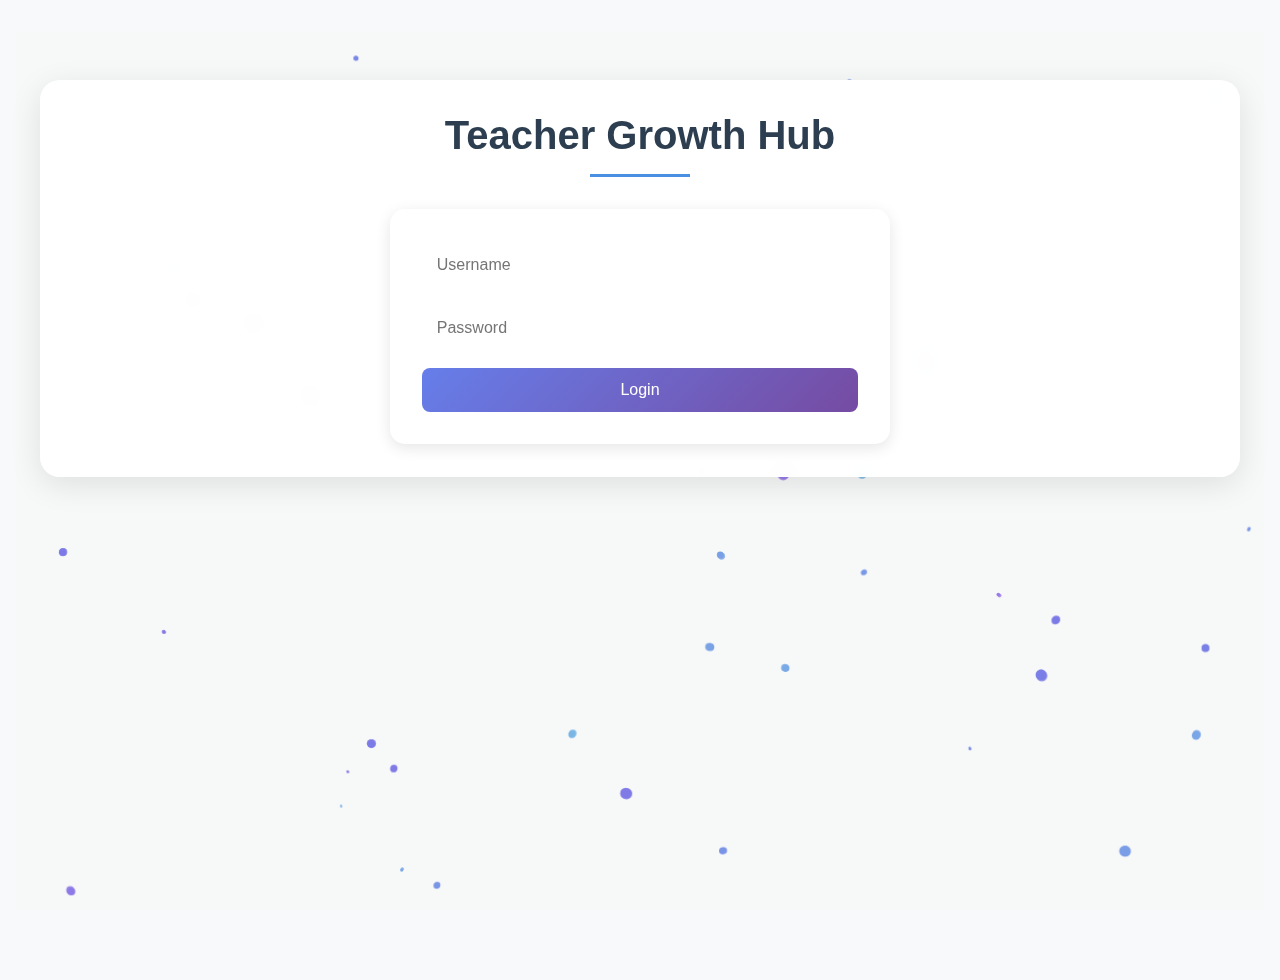
<file: TeachersStreak/index.html>
<!DOCTYPE html>
<html lang="en">
<head>
    <meta charset="UTF-8">
    <meta name="viewport" content="width=device-width, initial-scale=1.0">
    <title>Teacher Growth Hub - Login</title>
    <link rel="stylesheet" href="styles.css">
</head>
<body>
    <div class="container">
        <h1>Teacher Growth Hub</h1>
        <form id="loginForm">
            <input type="text" id="username" placeholder="Username" required>
            <input type="password" id="password" placeholder="Password" required>
            <button type="submit">Login</button>
        </form>
    </div>
    <script src="main.js"></script>
    <script src="background.js"></script>
</body>
</html>
</file>
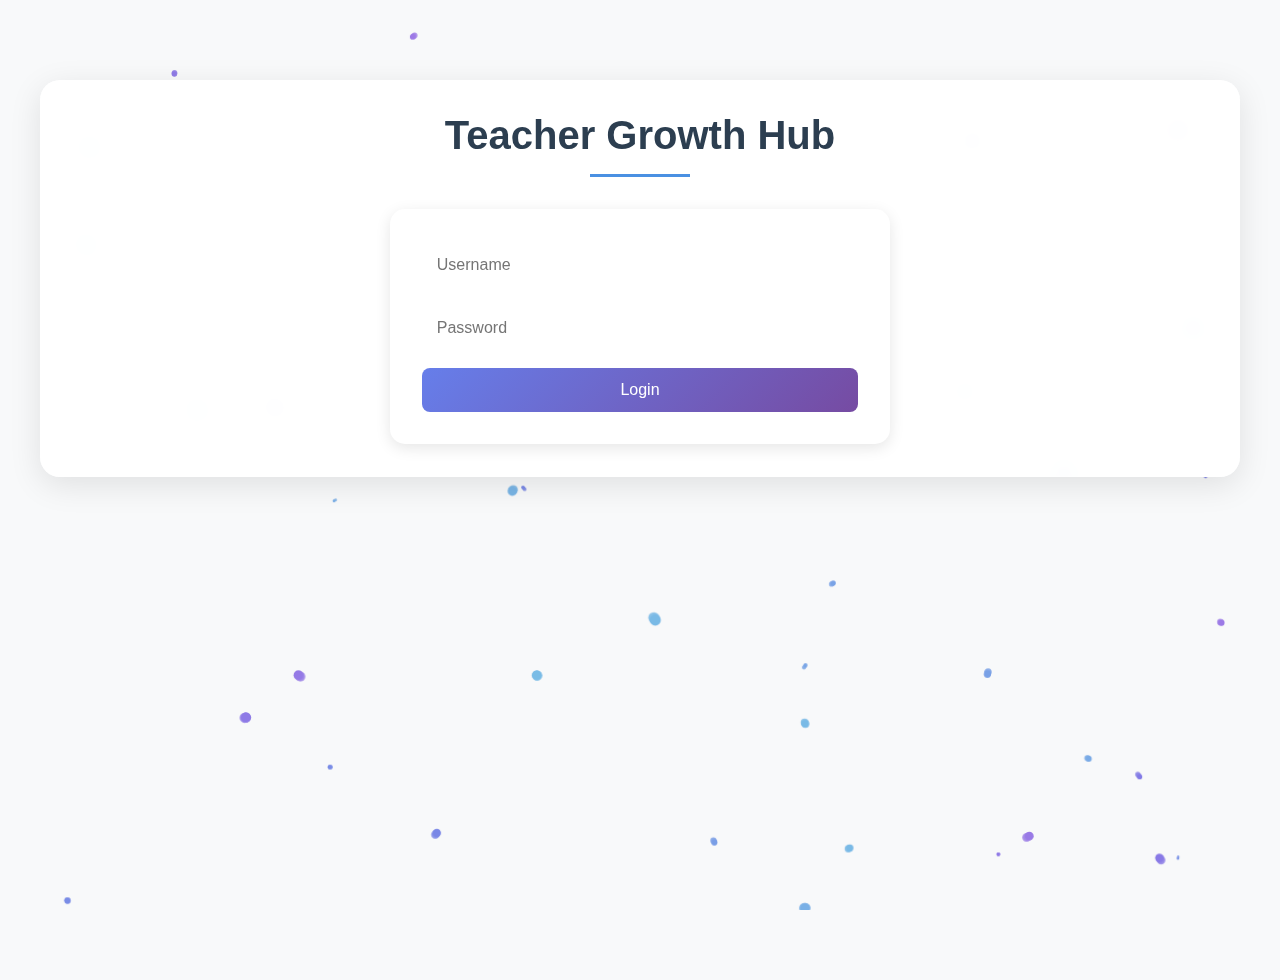
<file: TeachersStreak/dashboard.html>
<!DOCTYPE html>
<html lang="en">
<head>
    <meta charset="UTF-8">
    <meta name="viewport" content="width=device-width, initial-scale=1.0">
    <title>Teacher Growth Hub - Dashboard</title>
    <link rel="stylesheet" href="styles.css">
    <link rel="stylesheet" href="https://cdnjs.cloudflare.com/ajax/libs/font-awesome/6.0.0/css/all.css">
</head>
<body class="dashboard-page">
    <nav>
        <ul>
            <li><a href="dashboard.html" class="active">Dashboard</a></li>
            <li><a href="observation.html">Observations</a></li>
            <li><a href="goals.html">Goals</a></li>
            <li><a href="analytics.html">Analytics</a></li>
            <li><a href="forum.html">Community Forum</a></li>
            <li><a href="#" id="logoutBtn">Logout</a></li>
        </ul>
    </nav>
    <div class="container">
        <h1>Welcome, <span id="teacherName"></span>!</h1>
        <div class="dashboard-grid">
            <div class="card">
                <h2>Recent Feedback</h2>
                <ul id="recentFeedback"></ul>
            </div>
            <div class="card">
                <h2>Goal Progress</h2>
                <div id="goalProgress"></div>
            </div>
            <div class="card">
                <h2>Upcoming Observations</h2>
                <ul id="upcomingObservations"></ul>
            </div>
            <div class="card">
                <h2>Recommended Learning</h2>
                <ul id="recommendedLearning"></ul>
            </div>
            <div class="card timetable-card">
                <h2>Class Timetable</h2>
                <div class="timetable-preview">
                    <div class="time-icon">
                        <i class="fas fa-calendar-alt"></i>
                    </div>
                    <p>Manage and view your daily, weekly, and monthly class schedules</p>
                    <a href="../timetable/daytt.html" class="timetable-link">Open Timetable</a>
                </div>
            </div>
        </div>
    </div>
    <script src="sample_data.js"></script>
    <script src="dashboard.js"></script>
    <script src="dark-background.js"></script>
</body>
</html>
</file>
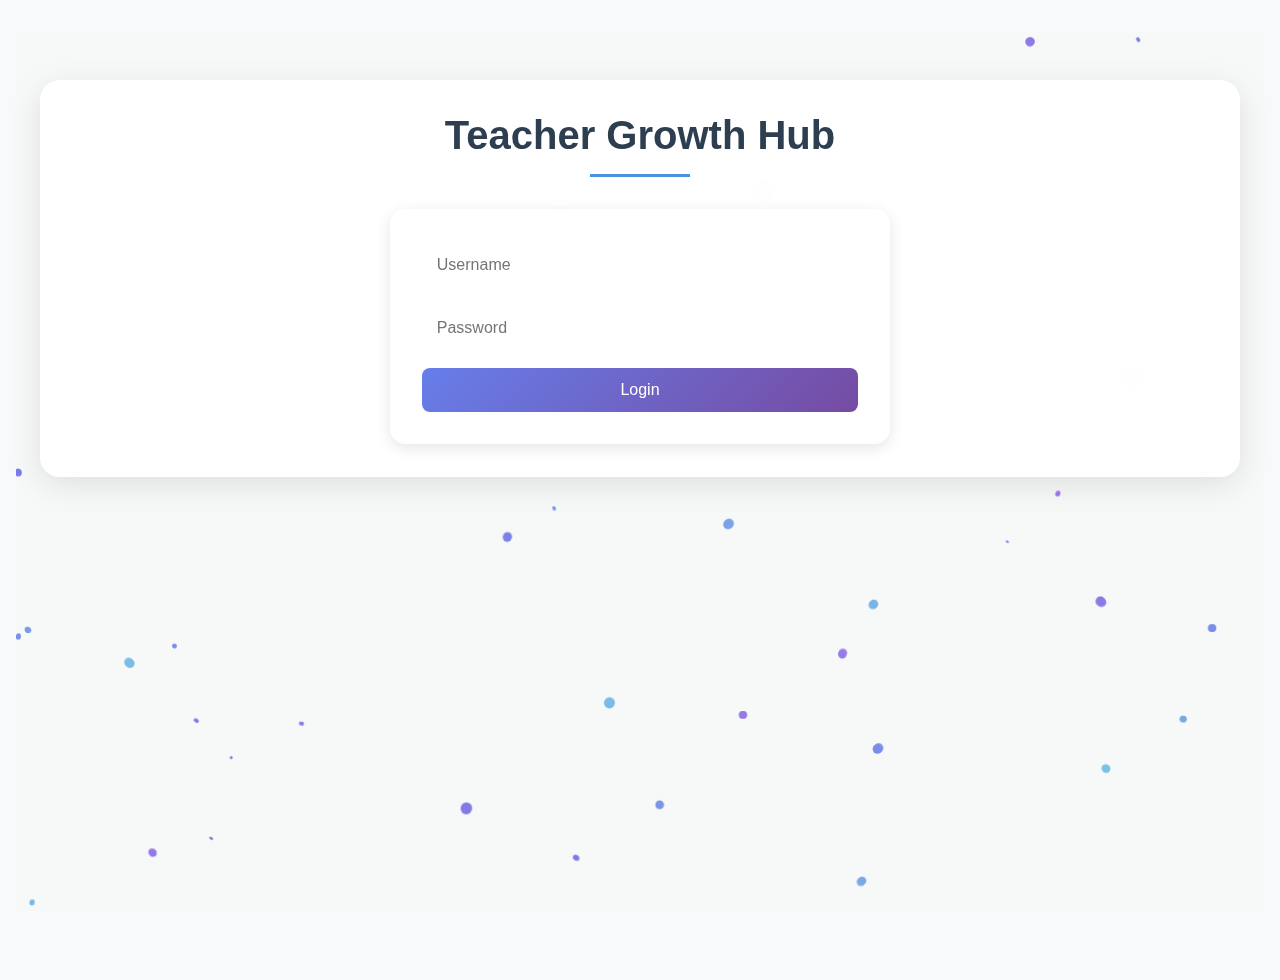
<file: TeachersStreak/forum.html>
<!DOCTYPE html>
<html lang="en">
<head>
    <meta charset="UTF-8">
    <meta name="viewport" content="width=device-width, initial-scale=1.0">
    <title>Teacher Growth Hub - Community Forum</title>
    <link rel="stylesheet" href="styles.css">
</head>
<body>
    <nav>
        <ul>
            <li><a href="dashboard.html">Dashboard</a></li>
            <li><a href="observation.html">Observations</a></li>
            <li><a href="goals.html">Goals</a></li>
            <li><a href="analytics.html">Analytics</a></li>
            <li><a href="forum.html" class="active">Community Forum</a></li>
            <li><a href="#" id="logoutBtn">Logout</a></li>
        </ul>
    </nav>
    <div class="container">
        <h1>Community Forum</h1>
        <div id="forumPosts"></div>
        <h2>New Post</h2>
        <form id="forumPostForm">
            <input type="text" id="postTitle" placeholder="Post title" required>
            <textarea id="postContent" placeholder="Post content" required></textarea>
            <button type="submit">Submit Post</button>
        </form>
    </div>
    <script src="sample_data.js"></script>
    <script src="forum.js"></script>
</body>
</html>
</file>
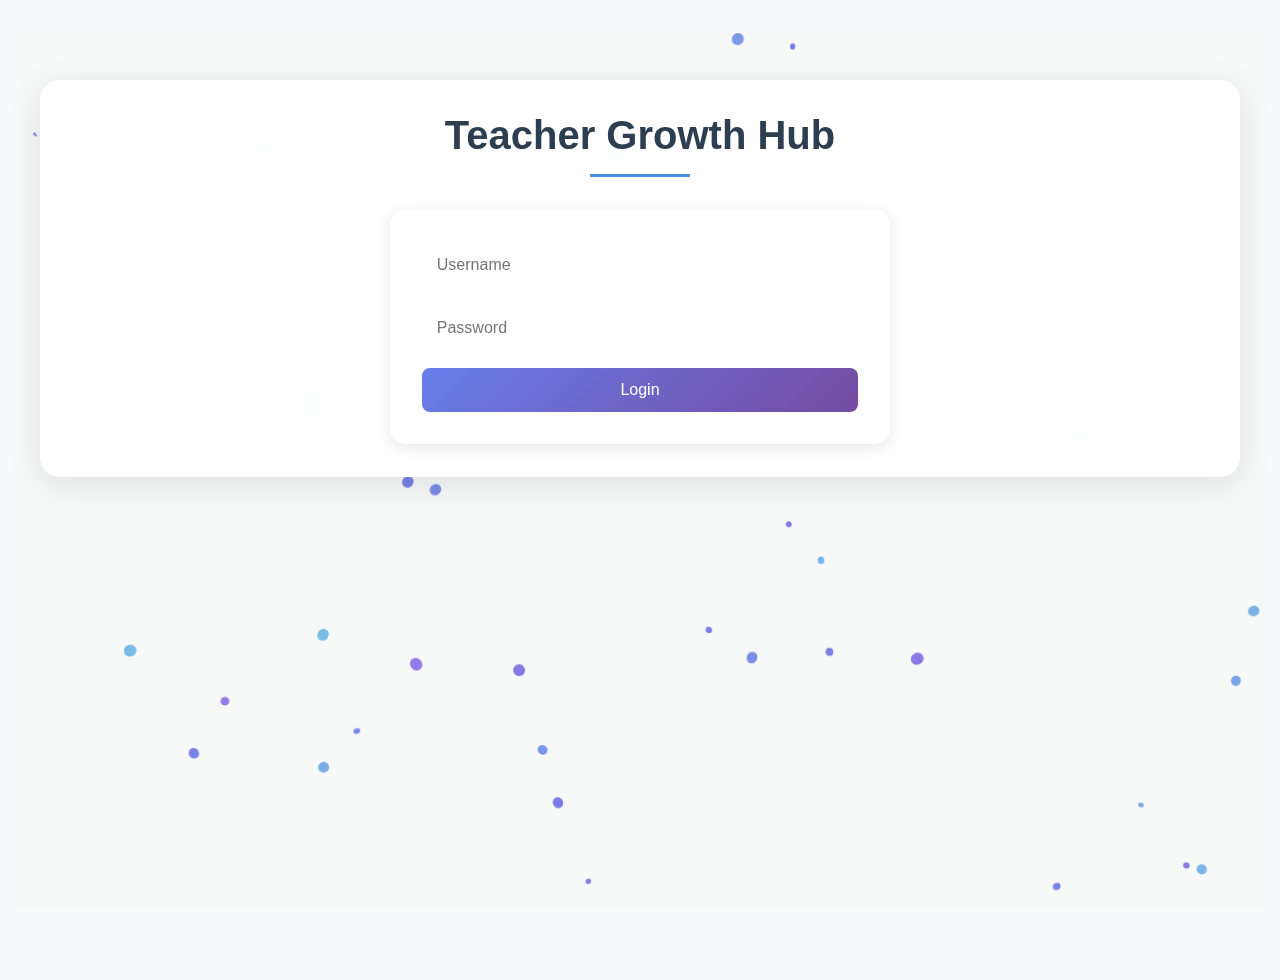
<file: TeachersStreak/goals.html>
<!DOCTYPE html>
<html lang="en">
<head>
    <meta charset="UTF-8">
    <meta name="viewport" content="width=device-width, initial-scale=1.0">
    <title>Teacher Growth Hub - Goals</title>
    <link rel="stylesheet" href="styles.css">
</head>
<body>
    <nav>
        <ul>
            <li><a href="dashboard.html">Dashboard</a></li>
            <li><a href="observation.html">Observations</a></li>
            <li><a href="goals.html" class="active">Goals</a></li>
            <li><a href="analytics.html">Analytics</a></li>
            <li><a href="forum.html">Community Forum</a></li>
            <li><a href="#" id="logoutBtn">Logout</a></li>
        </ul>
    </nav>
    <div class="container">
        <h1>Goals</h1>
        <div id="goalList"></div>
        <h2>New Goal</h2>
        <form id="goalForm">
            <input type="text" id="goalTitle" placeholder="Goal title" required>
            <textarea id="goalDescription" placeholder="Goal description" required></textarea>
            <input type="date" id="goalDueDate" required>
            <button type="submit">Add Goal</button>
        </form>
    </div>
    <script src="sample_data.js"></script>
    <script src="goals.js"></script>
</body>
</html>
</file>
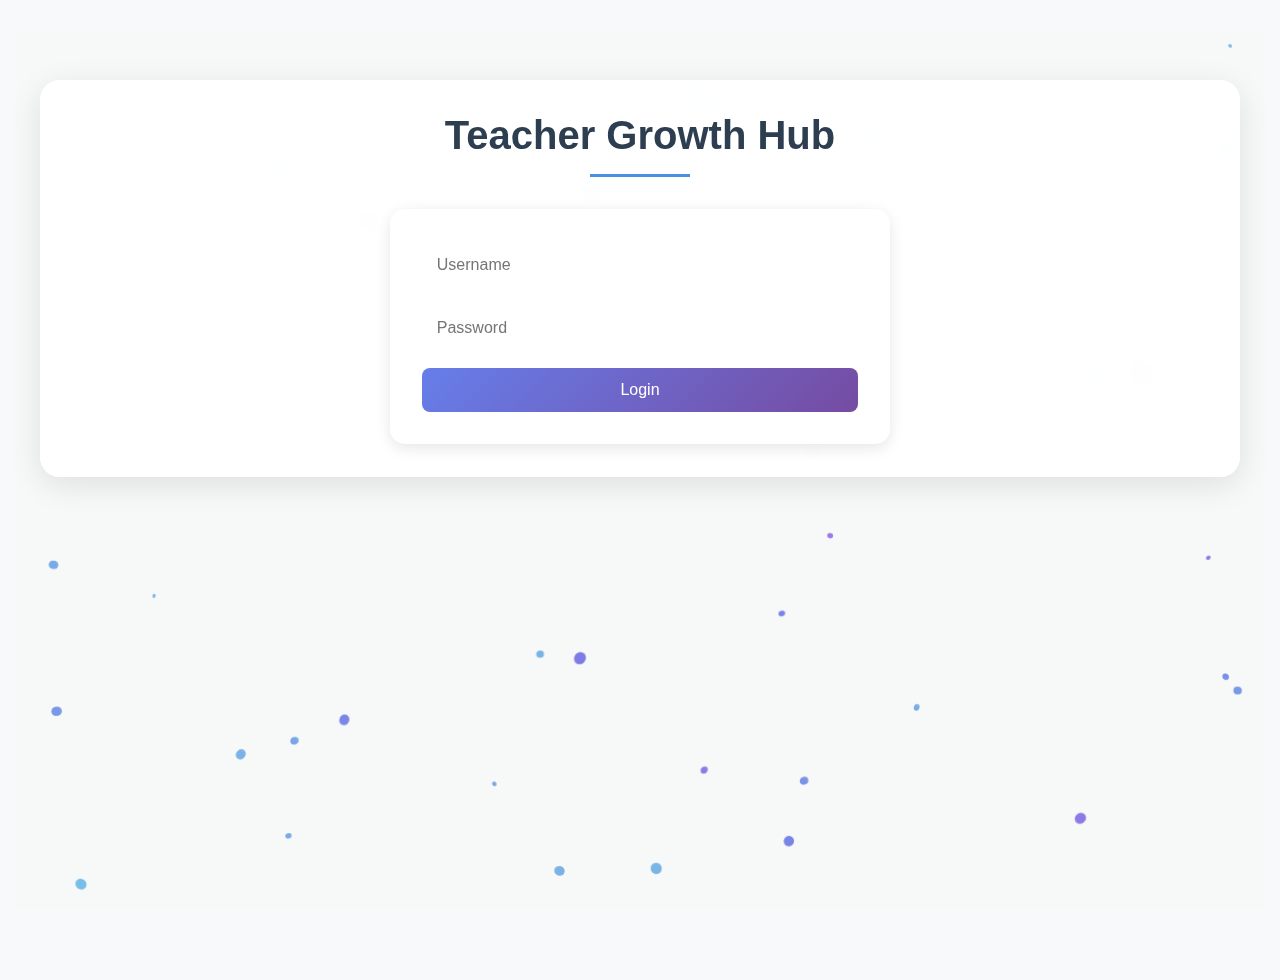
<file: TeachersStreak/observation.html>
<!DOCTYPE html>
<html lang="en">
<head>
    <meta charset="UTF-8">
    <meta name="viewport" content="width=device-width, initial-scale=1.0">
    <title>Teacher Growth Hub - Observations</title>
    <link rel="stylesheet" href="styles.css">
</head>
<body>
    <nav>
        <ul>
            <li><a href="dashboard.html">Dashboard</a></li>
            <li><a href="observation.html" class="active">Observations</a></li>
            <li><a href="goals.html">Goals</a></li>
            <li><a href="analytics.html">Analytics</a></li>
            <li><a href="forum.html">Community Forum</a></li>
            <li><a href="#" id="logoutBtn">Logout</a></li>
        </ul>
    </nav>
    <div class="container">
        <h1>Observations</h1>
        <div id="observationList"></div>
        <h2>New Observation</h2>
        <form id="observationForm">
            <input type="date" id="observationDate" required>
            <textarea id="observationNotes" placeholder="Observation notes" required></textarea>
            <button type="submit">Submit Observation</button>
        </form>
    </div>
    <script src="sample_data.js"></script>
    <script src="observation.js"></script>
</body>
</html>
</file>
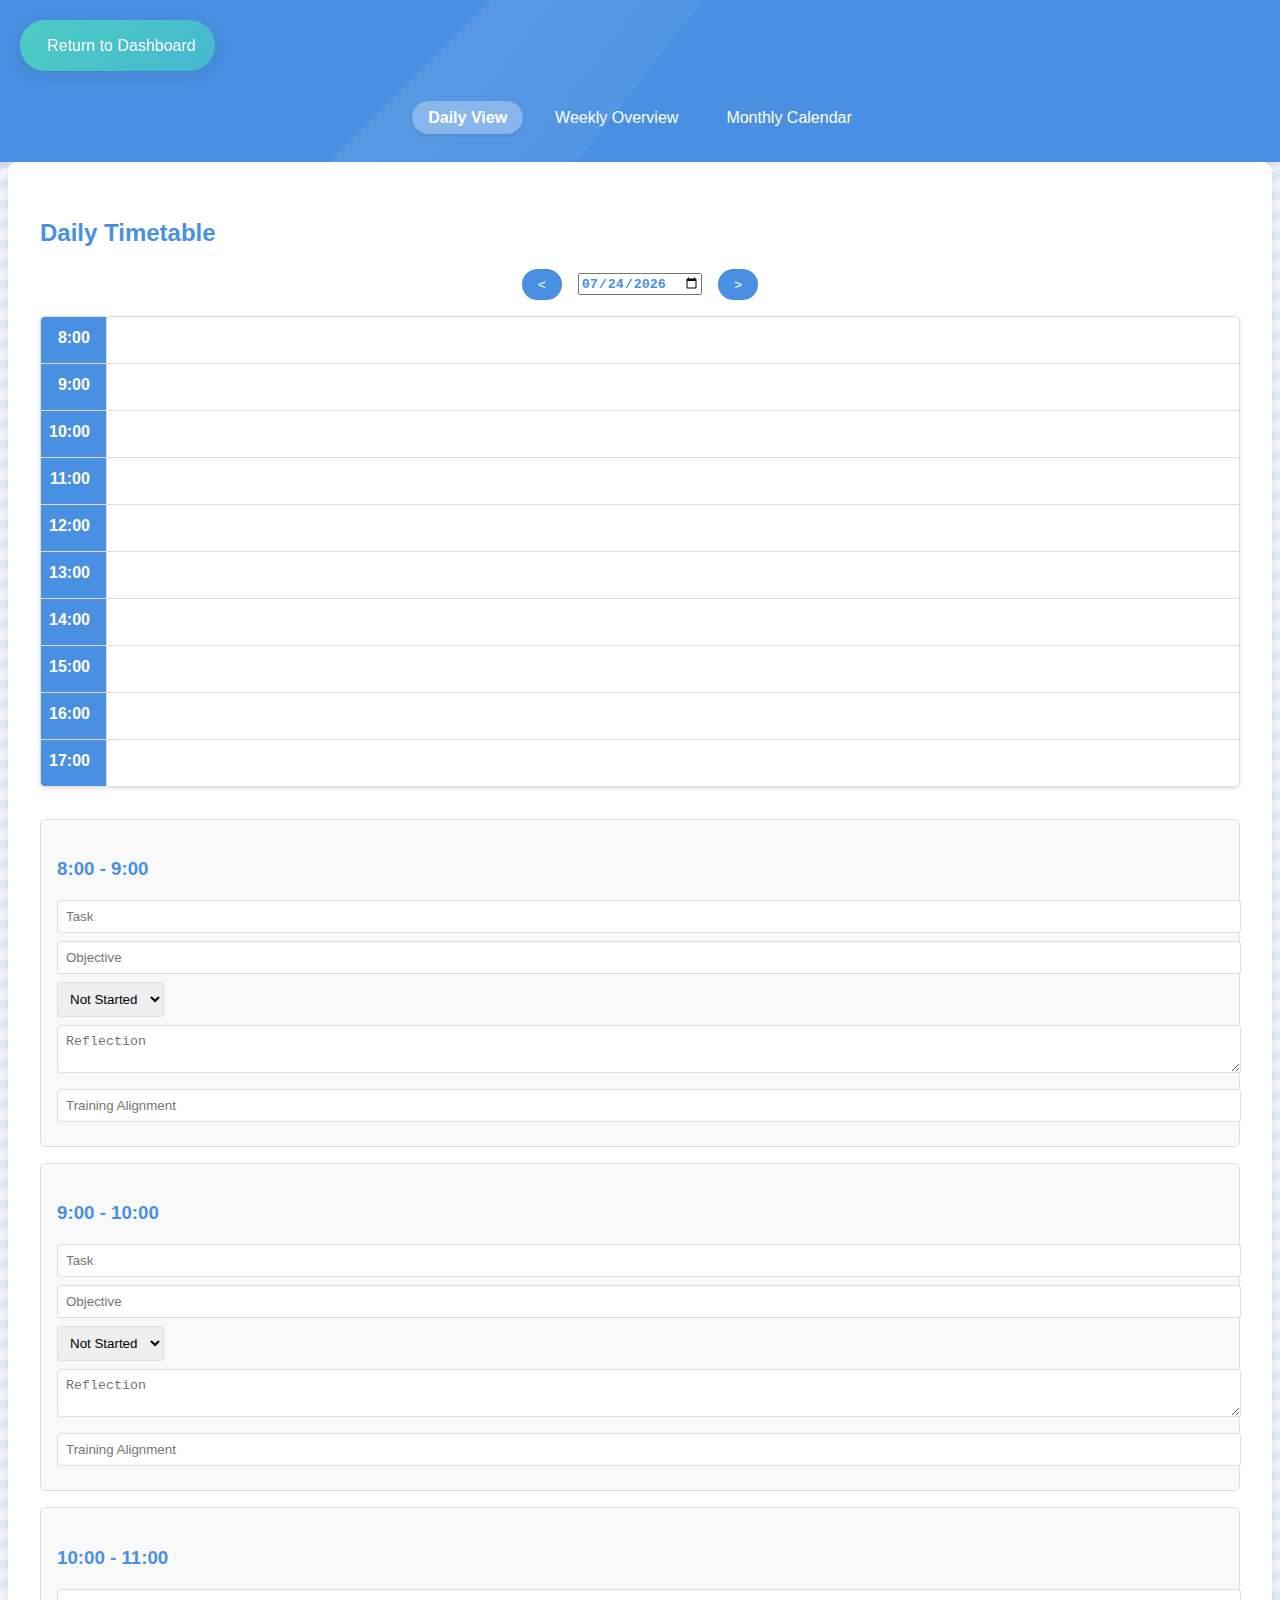
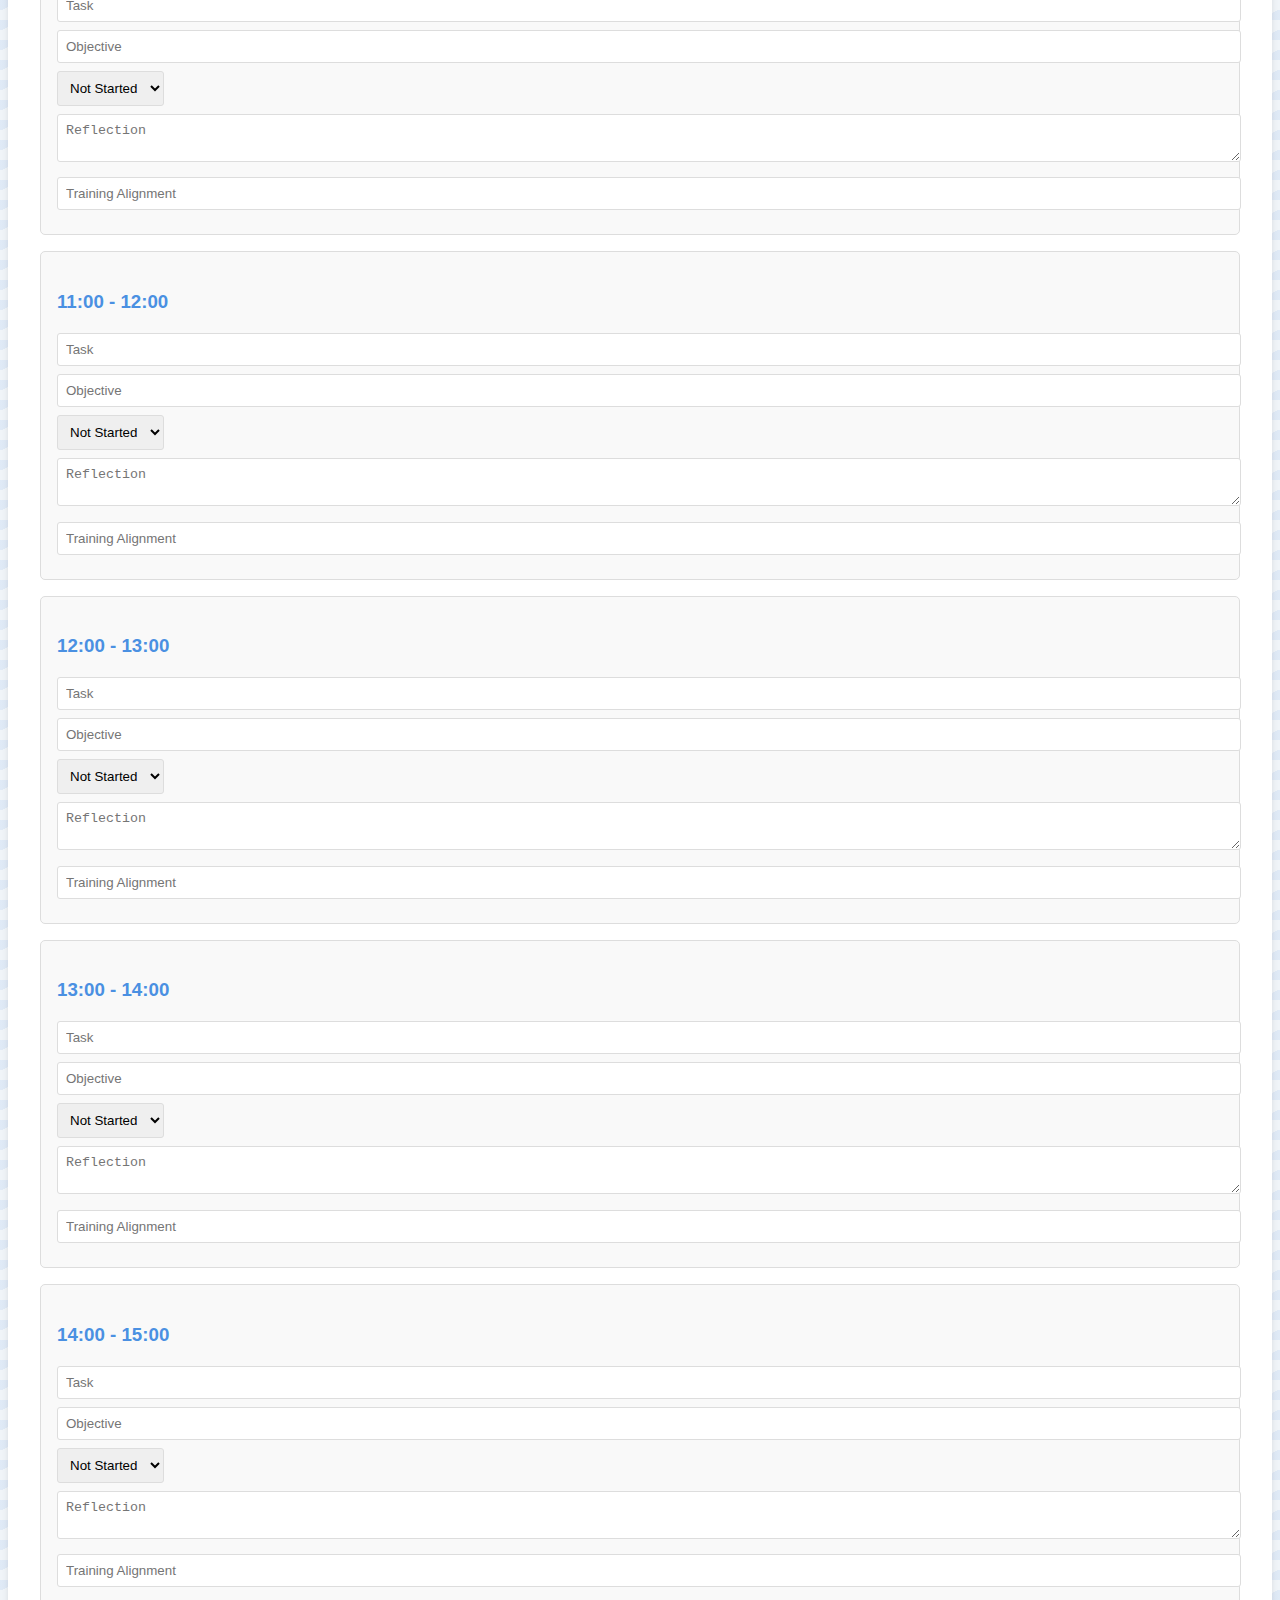
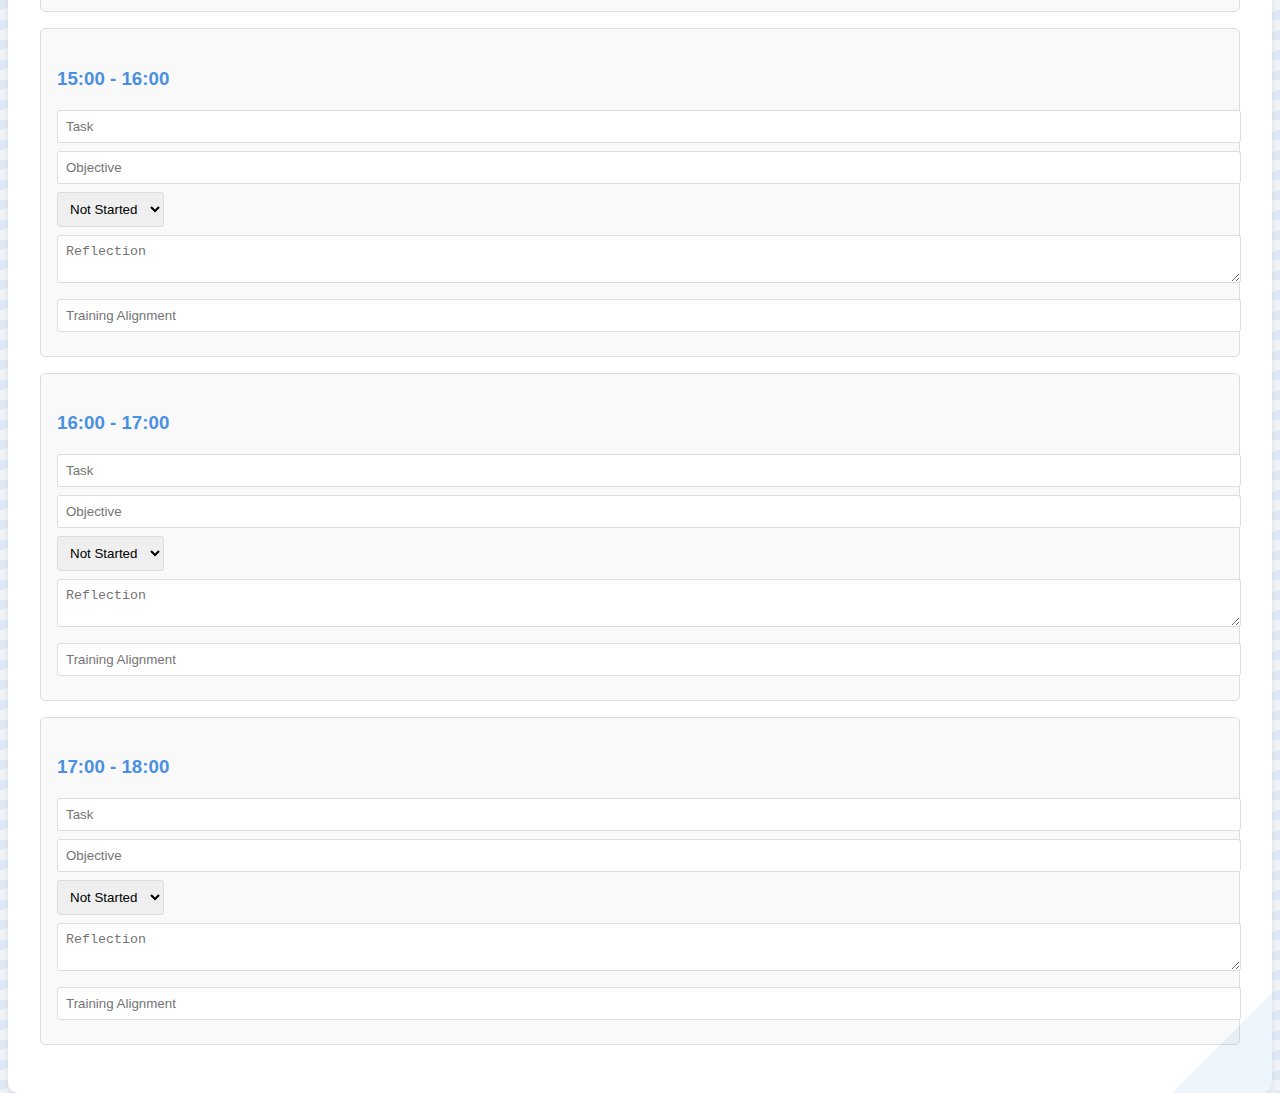
<file: timetable/daytt.html>
<!DOCTYPE html>
<html lang="en">
<head>
    <meta charset="UTF-8">
    <meta name="viewport" content="width=device-width, initial-scale=1.0">
    <title>Daily Timetable</title>
    <link rel="stylesheet" href="stylestt.css">
</head>
<body>
    <div class="return-to-dashboard">
        <a href="../TeachersStreak/dashboard.html">
            <i class="fas fa-arrow-left"></i>
            Return to Dashboard
        </a>
    </div>
    <header>
        <h1>Teacher Timetable Management System</h1>
        <nav>
            <ul>
                <li><a href="daytt.html" class="active">Daily View</a></li>
                <li><a href="weektt.html">Weekly Overview</a></li>
                <li><a href="monthtt.html">Monthly Calendar</a></li>
            </ul>
        </nav>
    </header>
    <main>
        <h2>Daily Timetable</h2>
        <div id="date-selector">
            <button id="prev-day">&lt;</button>
            <input type="date" id="selected-date">
            <button id="next-day">&gt;</button>
        </div>
        <div id="daily-timetable"></div>
        <div id="daily-schedule">
            <!-- Time slots will be dynamically generated here -->
        </div>
    </main>
    <script src="scriptstt.js"></script>
</body>
</html>
</file>
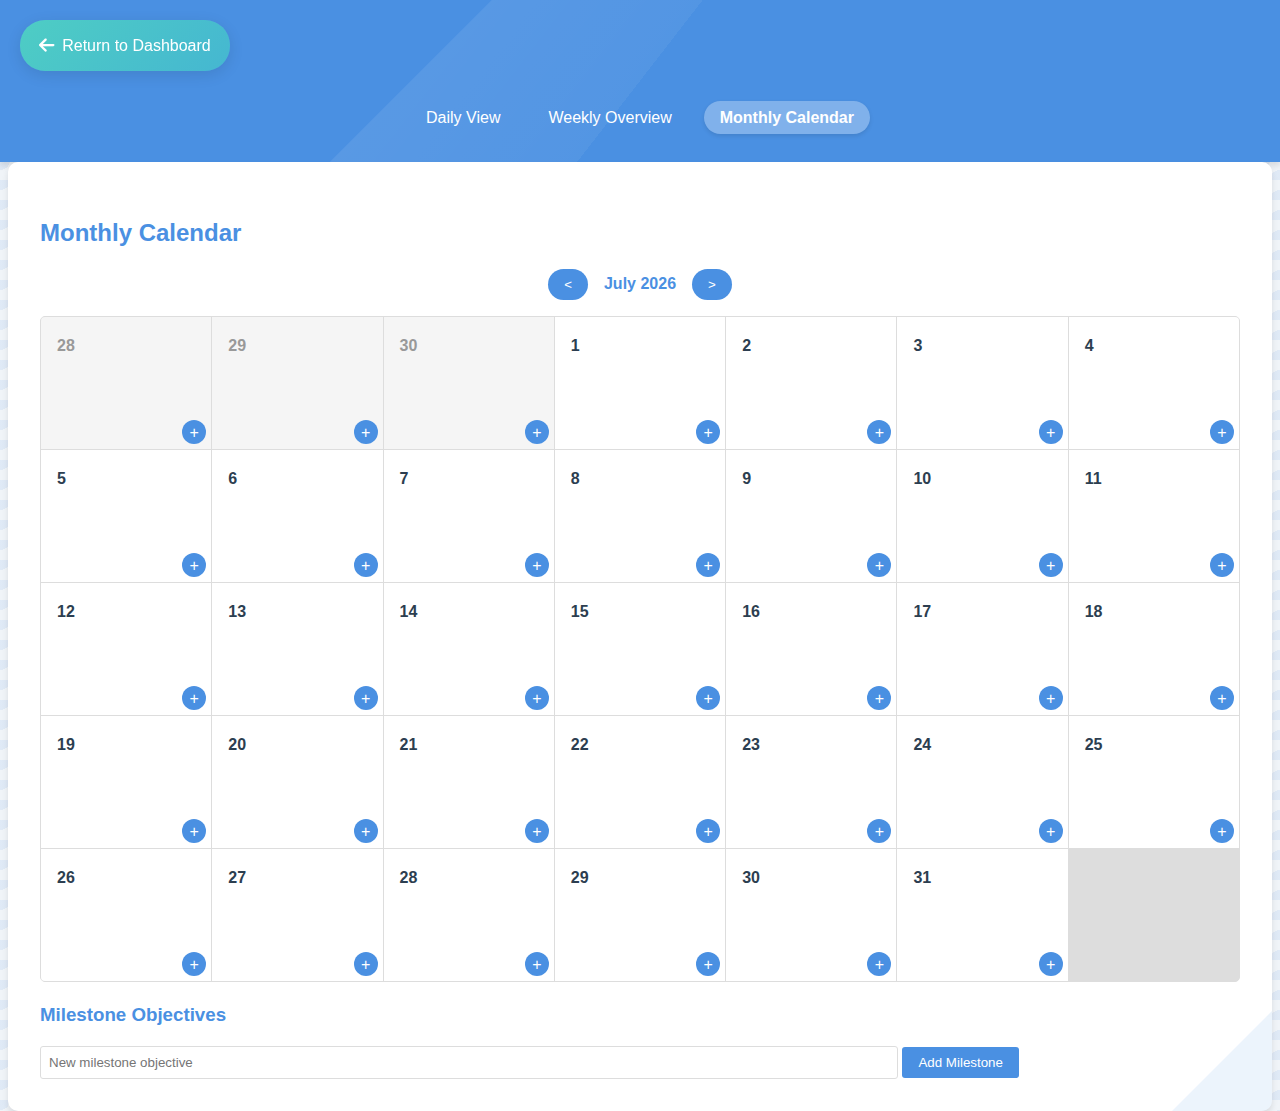
<file: timetable/monthtt.html>
<!DOCTYPE html>
<html lang="en">
<head>
    <meta charset="UTF-8">
    <meta name="viewport" content="width=device-width, initial-scale=1.0">
    <title>Monthly Calendar</title>
    <link rel="stylesheet" href="stylestt.css">
    <link rel="stylesheet" href="https://cdnjs.cloudflare.com/ajax/libs/font-awesome/6.0.0/css/all.css">
</head>
<body>
    <div class="return-to-dashboard">
        <a href="../TeachersStreak/dashboard.html">
            <i class="fas fa-arrow-left"></i>
            Return to Dashboard
        </a>
    </div>
    <header>
        <h1>Teacher Timetable Management System</h1>
        <nav>
            <ul>
                <li><a href="daytt.html">Daily View</a></li>
                <li><a href="weektt.html">Weekly Overview</a></li>
                <li><a href="monthtt.html" class="active">Monthly Calendar</a></li>
            </ul>
        </nav>
    </header>
    <main>
        <h2>Monthly Calendar</h2>
        <div id="month-selector">
            <button id="prev-month">&lt;</button>
            <span id="current-month-year"></span>
            <button id="next-month">&gt;</button>
        </div>
        <div id="monthly-calendar">
            <!-- Calendar will be dynamically generated here -->
        </div>
        <div id="milestone-objectives">
            <h3>Milestone Objectives</h3>
            <ul id="milestone-list"></ul>
            <form id="add-milestone-form">
                <input type="text" id="new-milestone" placeholder="New milestone objective">
                <button type="submit">Add Milestone</button>
            </form>
        </div>
    </main>
    <div id="add-task-modal">
        <div class="modal-content">
            <span class="close">&times;</span>
            <h2>Add Task</h2>
            <form id="add-task-form">
                <input type="date" id="task-date" required>
                <input type="text" id="task-input" placeholder="Enter task" required>
                <select id="task-status">
                    <option value="not-started">Not Started</option>
                    <option value="in-progress">In Progress</option>
                    <option value="completed">Completed</option>
                </select>
                <button type="submit">Add Task</button>
            </form>
        </div>
    </div>
    <script src="scriptstt.js"></script>
</body>
</html>
</file>
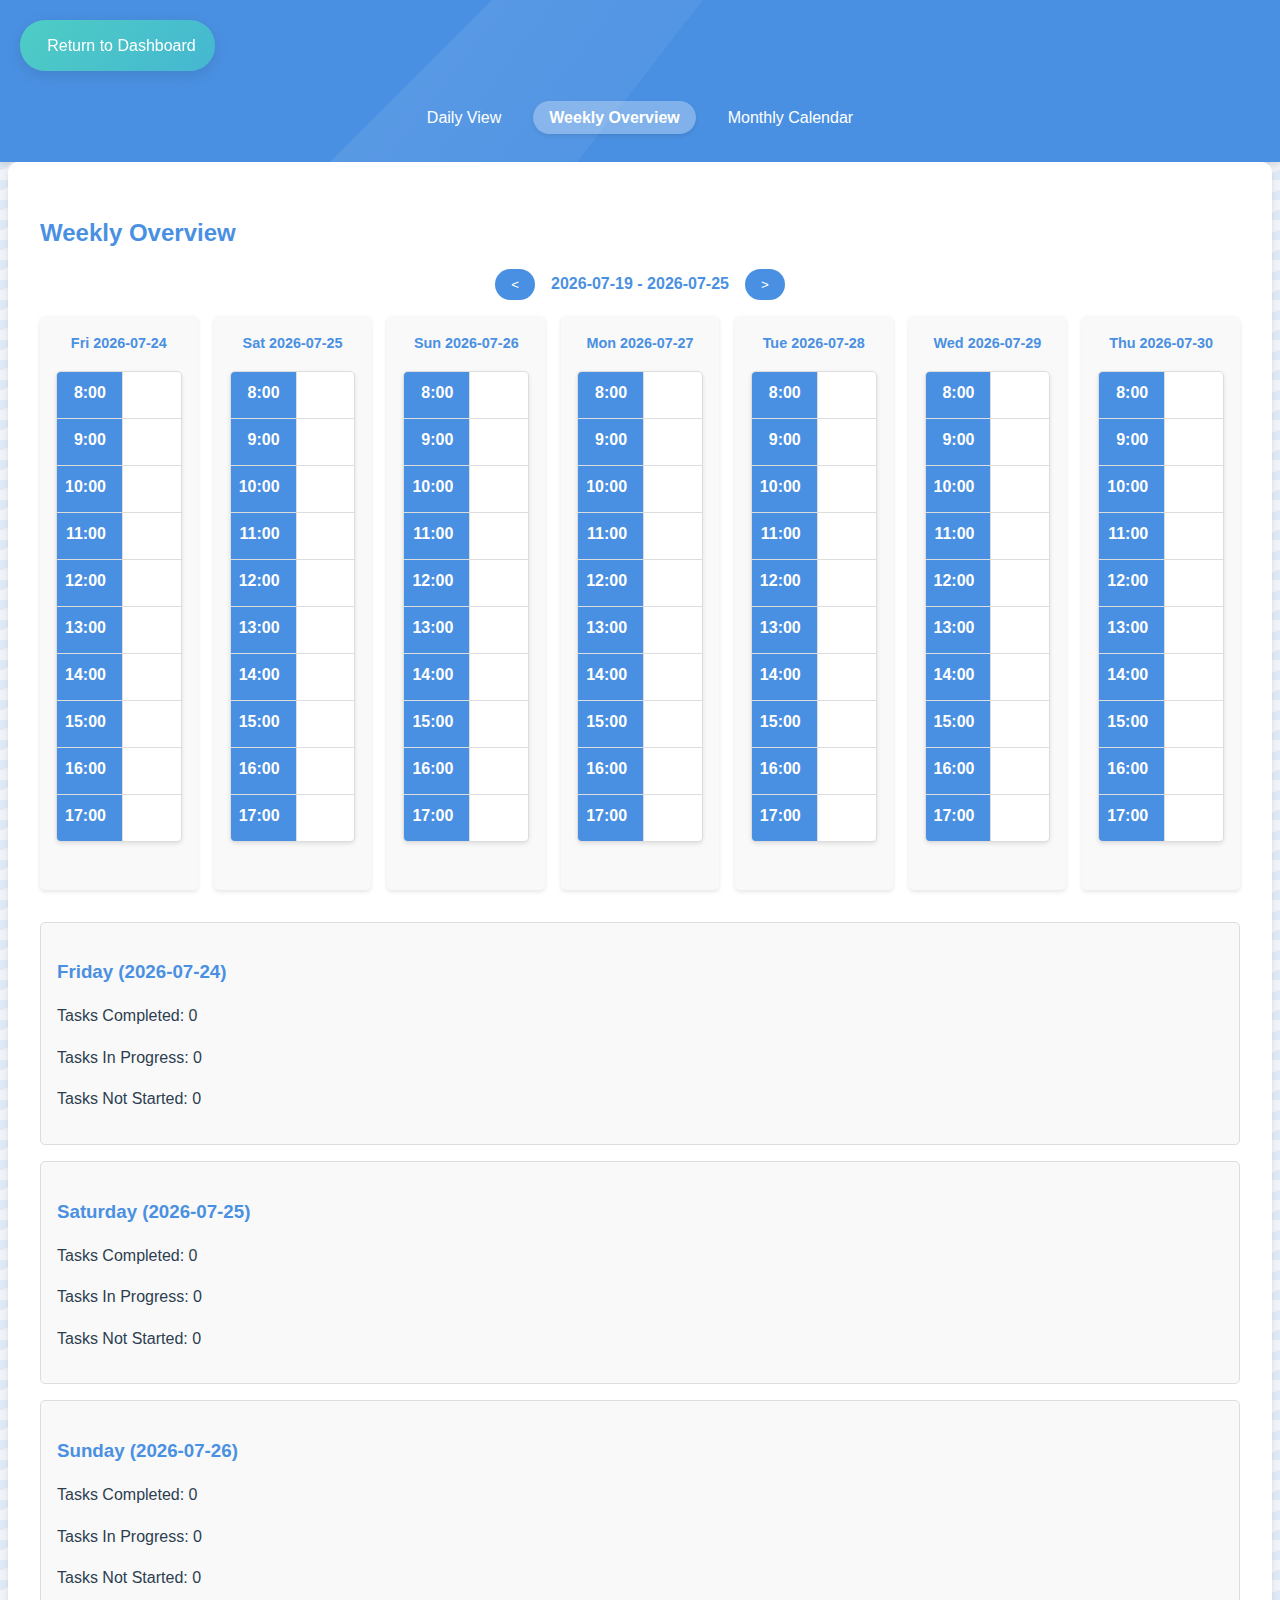
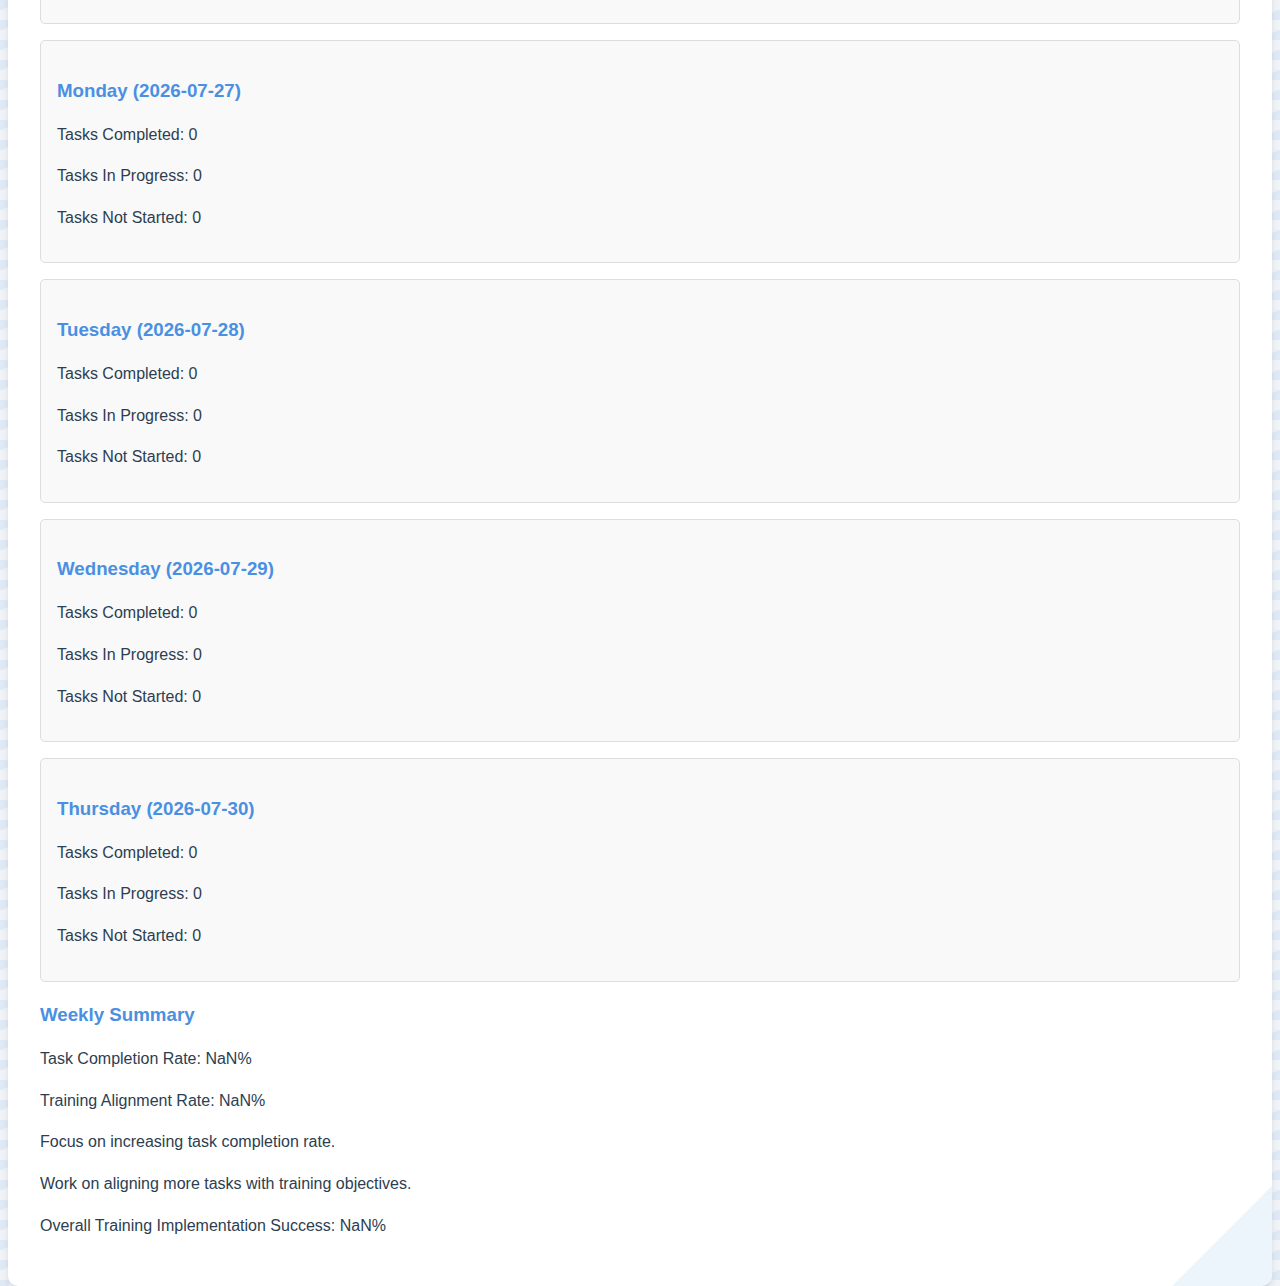
<file: timetable/weektt.html>
<!DOCTYPE html>
<html lang="en">
<head>
    <meta charset="UTF-8">
    <meta name="viewport" content="width=device-width, initial-scale=1.0">
    <title>Weekly Overview</title>
    <link rel="stylesheet" href="stylestt.css">
</head>
<body>
    <div class="return-to-dashboard">
        <a href="../TeachersStreak/dashboard.html">
            <i class="fas fa-arrow-left"></i>
            Return to Dashboard
        </a>
    </div>
    <header>
        <h1>Teacher Timetable Management System</h1>
        <nav>
            <ul>
                <li><a href="daytt.html">Daily View</a></li>
                <li><a href="weektt.html" class="active">Weekly Overview</a></li>
                <li><a href="monthtt.html">Monthly Calendar</a></li>
            </ul>
        </nav>
    </header>
    <main>
        <h2>Weekly Overview</h2>
        <div id="week-selector">
            <button id="prev-week">&lt;</button>
            <span id="week-range"></span>
            <button id="next-week">&gt;</button>
        </div>
        <div id="weekly-timetable"></div>
        <div id="weekly-overview">
            <!-- Weekly data will be dynamically generated here -->
        </div>
        <div id="weekly-summary">
            <h3>Weekly Summary</h3>
            <div id="implementation-metrics"></div>
            <div id="improvement-areas"></div>
            <div id="training-success"></div>
        </div>
    </main>
    <script src="scriptstt.js"></script>
</body>
</html>
</file>
<file: TeachersStreak/styles.css>
:root {
    --primary: #4a90e2;
    --secondary: #50c878;
    --accent: #ff6b6b;
    --background: #f8f9fa;
    --dark: #2c3e50;
    --gradient-1: #ff6b6b;
    --gradient-2: #4ecdc4;
    --gradient-3: #45b7d1;
    --purple-gradient: linear-gradient(135deg, #667eea 0%, #764ba2 100%);
    --blue-gradient: linear-gradient(135deg, #2193b0 0%, #6dd5ed 100%);
    --green-gradient: linear-gradient(135deg, #00b09b 0%, #96c93d 100%);
    --orange-gradient: linear-gradient(135deg, #ff416c 0%, #ff4b2b 100%);
    --card-1: linear-gradient(135deg, #5ee7df 0%, #b490ca 100%);
    --card-2: linear-gradient(135deg, #c471f5 0%, #fa71cd 100%);
    --card-3: linear-gradient(135deg, #84fab0 0%, #8fd3f4 100%);
    --card-4: linear-gradient(135deg, #fad0c4 0%, #ffd1ff 100%);
}

* {
    margin: 0;
    padding: 0;
    box-sizing: border-box;
}

body {
    font-family: 'Segoe UI', Tahoma, Geneva, Verdana, sans-serif;
    background: var(--background);
    min-height: 100vh;
    position: relative;
}

nav {
    background: var(--purple-gradient);
    backdrop-filter: blur(10px);
    position: fixed;
    top: 0;
    width: 100%;
    box-shadow: 0 2px 10px rgba(0, 0, 0, 0.1);
    z-index: 1000;
    animation: gradientFlow 10s ease infinite;
}

nav ul {
    display: flex;
    justify-content: center;
    list-style: none;
    padding: 1rem;
}

nav ul li {
    margin: 0 1rem;
}

nav ul li a {
    color: white;
    text-decoration: none;
    padding: 0.5rem 1rem;
    border-radius: 20px;
    transition: all 0.3s ease;
    position: relative;
    overflow: hidden;
    background: rgba(255, 255, 255, 0.1);
    backdrop-filter: blur(5px);
}

nav ul li a::before {
    content: '';
    position: absolute;
    bottom: 0;
    left: 0;
    width: 100%;
    height: 2px;
    background: linear-gradient(90deg, var(--gradient-1), var(--gradient-2));
    transform: scaleX(0);
    transform-origin: right;
    transition: transform 0.3s ease;
}

nav ul li a:hover::before {
    transform: scaleX(1);
    transform-origin: left;
}

nav ul li a:hover {
    background: rgba(255, 255, 255, 0.2);
    transform: translateY(-2px);
}

nav ul li a.active {
    background: rgba(255, 255, 255, 0.3);
}

.container {
    max-width: 1200px;
    margin: 80px auto 2rem;
    padding: 2rem;
    background: rgba(255, 255, 255, 0.95);
    backdrop-filter: blur(10px);
    border-radius: 20px;
    border: 1px solid rgba(255, 255, 255, 0.2);
    box-shadow: 0 8px 32px rgba(0, 0, 0, 0.1);
    animation: slideUp 0.8s ease-out;
}

h1 {
    color: var(--dark);
    text-align: center;
    margin-bottom: 2rem;
    font-size: 2.5rem;
    position: relative;
    animation: slideDown 0.5s ease;
}

h1::after {
    content: '';
    display: block;
    width: 100px;
    height: 3px;
    background: var(--primary);
    margin: 1rem auto;
    animation: expandWidth 0.8s ease;
}

.card {
    background: rgba(255, 255, 255, 0.95);
    backdrop-filter: blur(5px);
    border: 1px solid rgba(255, 255, 255, 0.3);
    position: relative;
    overflow: hidden;
    border-radius: 15px;
    padding: 1.5rem;
    margin: 1rem;
    box-shadow: 0 4px 15px rgba(0, 0, 0, 0.1);
    transition: transform 0.3s ease;
    animation: fadeIn 0.5s ease;
    color: white;
}

.card::before {
    content: '';
    position: absolute;
    top: 0;
    left: 0;
    width: 100%;
    height: 100%;
    background: rgba(255, 255, 255, 0.1);
    transform: translateX(-100%);
    transition: transform 0.5s ease;
}

.card:hover::before {
    transform: translateX(0);
}

.card:hover {
    transform: translateY(-5px);
}

.card h2 {
    color: white;
    text-shadow: 1px 1px 2px rgba(0, 0, 0, 0.1);
    position: relative;
}

.card::after {
    content: '';
    position: absolute;
    bottom: -50%;
    right: -50%;
    width: 100%;
    height: 100%;
    background: rgba(255, 255, 255, 0.1);
    border-radius: 50%;
    pointer-events: none;
}

.dashboard-grid, .analytics-grid {
    display: grid;
    grid-template-columns: repeat(auto-fit, minmax(300px, 1fr));
    gap: 2rem;
    padding: 1rem;
}

form {
    display: flex;
    flex-direction: column;
    gap: 1rem;
    max-width: 500px;
    margin: 0 auto;
    background: rgba(255, 255, 255, 0.9);
    padding: 2rem;
    border-radius: 15px;
    box-shadow: 0 8px 32px rgba(0, 0, 0, 0.1);
}

input, textarea {
    padding: 0.8rem;
    border: 2px solid transparent;
    border-radius: 8px;
    font-size: 1rem;
    transition: all 0.3s ease;
    background: rgba(255, 255, 255, 0.9);
    backdrop-filter: blur(5px);
}

input:focus, textarea:focus {
    border-color: #667eea;
    box-shadow: 0 0 15px rgba(102, 126, 234, 0.3);
}

button {
    background: var(--purple-gradient);
    position: relative;
    overflow: hidden;
    color: white;
    padding: 0.8rem 1.5rem;
    border: none;
    border-radius: 8px;
    cursor: pointer;
    font-size: 1rem;
    transition: all 0.3s ease;
}

button::before {
    content: '';
    position: absolute;
    top: 0;
    left: -100%;
    width: 100%;
    height: 100%;
    background: linear-gradient(45deg, transparent, rgba(255, 255, 255, 0.2));
    transition: 0.5s;
}

button:hover::before {
    left: 100%;
}

button:hover {
    transform: translateY(-3px);
    box-shadow: 0 5px 15px rgba(102, 126, 234, 0.4);
}

/* Animations */
@keyframes slideDown {
    from { transform: translateY(-20px); opacity: 0; }
    to { transform: translateY(0); opacity: 1; }
}

@keyframes expandWidth {
    from { width: 0; }
    to { width: 100px; }
}

@keyframes fadeIn {
    from { opacity: 0; transform: translateY(20px); }
    to { opacity: 1; transform: translateY(0); }
}

@keyframes gradientFlow {
    0% { background-position: 0% 50%; }
    50% { background-position: 100% 50%; }
    100% { background-position: 0% 50%; }
}

@keyframes slideUp {
    from {
        transform: translateY(20px);
        opacity: 0;
    }
    to {
        transform: translateY(0);
        opacity: 1;
    }
}

/* Forum specific styles */
#forumPosts {
    display: grid;
    gap: 1rem;
}

#forumPosts .post {
    background: var(--blue-gradient);
    color: white;
    padding: 1.5rem;
    border-radius: 15px;
    margin-bottom: 1rem;
    animation: slideUp 0.5s ease-out;
}

/* Analytics specific styles */
canvas {
    width: 100% !important;
    height: auto !important;
    margin: 1rem 0;
    background: rgba(255, 255, 255, 0.1);
    border-radius: 10px;
    padding: 1rem;
}

/* Login page specific styles */
#loginForm {
    background: white;
    padding: 2rem;
    border-radius: 15px;
    box-shadow: 0 4px 15px rgba(0, 0, 0, 0.1);
    animation: fadeIn 0.5s ease;
}

/* Responsive design */
@media (max-width: 768px) {
    nav ul {
        flex-direction: column;
        align-items: center;
    }
    
    nav ul li {
        margin: 0.5rem 0;
    }
    
    .container {
        padding: 1rem;
    }
    
    .card {
        margin: 1rem 0;
    }
    
    .dashboard-grid, .analytics-grid {
        grid-template-columns: 1fr;
    }
    
    nav ul li a {
        padding: 0.5rem;
    }
}

/* Add canvas styles */
#backgroundCanvas {
    position: fixed;
    top: 0;
    left: 0;
    width: 100%;
    height: 100%;
    z-index: -1;
    opacity: 0.6;
}

/* Add these new styles at the end of the file */
.dashboard-grid .card, .analytics-grid .card {
    animation: cardFloat 3s ease-in-out infinite;
}

@keyframes cardFloat {
    0%, 100% { transform: translateY(0); }
    50% { transform: translateY(-10px); }
}

/* Dark theme background styles */
.dark-theme {
    background: #1a1a2e;
    color: #fff;
}

.dark-theme .container {
    background: rgba(30, 30, 60, 0.8);
}

.dark-theme .card {
    background: rgba(40, 40, 70, 0.9);
    border: 1px solid rgba(255, 255, 255, 0.1);
}

.dark-theme input,
.dark-theme textarea {
    background: rgba(30, 30, 60, 0.9);
    color: #fff;
    border-color: rgba(255, 255, 255, 0.1);
}

.dark-theme input::placeholder,
.dark-theme textarea::placeholder {
    color: rgba(255, 255, 255, 0.6);
}

.dark-theme .geometric-background {
    position: fixed;
    top: 0;
    left: 0;
    width: 100%;
    height: 100%;
    z-index: -2;
    background: 
        linear-gradient(217deg, rgba(255,0,0,.1), rgba(255,0,0,0) 70.71%),
        linear-gradient(127deg, rgba(0,255,0,.1), rgba(0,255,0,0) 70.71%),
        linear-gradient(336deg, rgba(0,0,255,.1), rgba(0,0,255,0) 70.71%);
    opacity: 0.5;
}

.dark-theme .animated-grid {
    position: fixed;
    top: 0;
    left: 0;
    width: 100%;
    height: 100%;
    z-index: -1;
    background-size: 50px 50px;
    background-image: 
        linear-gradient(rgba(255,255,255,0.05) 1px, transparent 1px),
        linear-gradient(90deg, rgba(255,255,255,0.05) 1px, transparent 1px);
    animation: gridMove 20s linear infinite;
}

.dark-theme .floating-particles {
    position: fixed;
    top: 0;
    left: 0;
    width: 100%;
    height: 100%;
    z-index: -1;
    overflow: hidden;
}

.dark-theme .particle {
    position: absolute;
    width: 2px;
    height: 2px;
    background: rgba(255, 255, 255, 0.5);
    border-radius: 50%;
    animation: particleFloat 20s infinite linear;
}

@keyframes gridMove {
    0% {
        transform: translateY(0);
    }
    100% {
        transform: translateY(50px);
    }
}

@keyframes particleFloat {
    0% {
        transform: translate(0, 0);
    }
    100% {
        transform: translate(100vw, 100vh);
    }
}

/* Update existing card styles for dark theme */
.dark-theme .card h2 {
    color: #fff;
}

.dark-theme .card:hover {
    transform: translateY(-5px);
    box-shadow: 0 8px 20px rgba(0, 0, 0, 0.3);
}

/* Update navigation for dark theme */
.dark-theme nav {
    background: rgba(20, 20, 40, 0.95);
}

.dark-theme h1,
.dark-theme h2 {
    color: #fff;
}

/* Colorful card styles for dashboard */
.dashboard-grid .card {
    background: white;
    border-left: 5px solid transparent;
    position: relative;
    overflow: hidden;
}

/* Individual card styling */
.dashboard-grid .card:nth-child(1) {
    border-left-color: #4a90e2;
    background: linear-gradient(to right, rgba(74, 144, 226, 0.1), white);
}

.dashboard-grid .card:nth-child(2) {
    border-left-color: #b490ca;
    background: linear-gradient(to right, rgba(180, 144, 202, 0.1), white);
}

.dashboard-grid .card:nth-child(3) {
    border-left-color: #50c878;
    background: linear-gradient(to right, rgba(80, 200, 120, 0.1), white);
}

.dashboard-grid .card:nth-child(4) {
    border-left-color: #ff6b6b;
    background: linear-gradient(to right, rgba(255, 107, 107, 0.1), white);
}

/* Card content styling */
.dashboard-grid .card h2 {
    color: var(--dark);
    margin-bottom: 1rem;
    font-size: 1.5rem;
    border-bottom: 2px solid rgba(0, 0, 0, 0.1);
    padding-bottom: 0.5rem;
}

/* Welcome message styling */
.dashboard-page h1 {
    background: var(--purple-gradient);
    color: white;
    padding: 1rem;
    border-radius: 15px;
    margin-bottom: 2rem;
    box-shadow: 0 4px 15px rgba(0, 0, 0, 0.1);
}

/* List styling inside cards */
.dashboard-grid .card ul {
    list-style: none;
    padding: 0;
}

.dashboard-grid .card ul li {
    color: var(--dark);
    margin-bottom: 0.8rem;
    padding-left: 1.5rem;
    position: relative;
}

.dashboard-grid .card ul li::before {
    content: '•';
    position: absolute;
    left: 0;
    color: var(--primary);
}

/* Goal progress specific styling */
#goalProgress {
    color: var(--dark);
}

#goalProgress p {
    margin: 0.5rem 0;
    display: flex;
    justify-content: space-between;
    align-items: center;
}

#goalProgress .progress-bar {
    background: rgba(0, 0, 0, 0.1);
    height: 8px;
    border-radius: 4px;
    margin-top: 0.3rem;
    overflow: hidden;
}

#goalProgress .progress-bar div {
    height: 100%;
    background: var(--primary);
    border-radius: 4px;
    transition: width 0.3s ease;
}

/* Upcoming observations styling */
#upcomingObservations li {
    display: flex;
    justify-content: space-between;
    align-items: center;
    padding: 0.5rem;
    border-radius: 4px;
    margin-bottom: 0.5rem;
    background: rgba(0, 0, 0, 0.03);
}

/* Recommended learning styling */
#recommendedLearning li {
    padding: 0.5rem;
    border-radius: 4px;
    margin-bottom: 0.5rem;
    background: rgba(0, 0, 0, 0.03);
}

/* Card hover effects */
.dashboard-grid .card:hover {
    transform: translateY(-5px);
    box-shadow: 0 8px 15px rgba(0, 0, 0, 0.1);
}

/* Add this class to your dashboard.html body tag */
.dashboard-page .container {
    background: rgba(255, 255, 255, 0.95);
    backdrop-filter: blur(10px);
}

/* Analytics page specific styles */
.analytics-grid .card {
    background: var(--purple-gradient);
    padding: 1.5rem;
}

.analytics-grid .card:nth-child(2) {
    background: var(--blue-gradient);
}

.analytics-grid .card:nth-child(3) {
    background: var(--green-gradient);
}

/* Update canvas/chart container styling */
.analytics-grid canvas {
    background: white;
    border-radius: 10px;
    padding: 1rem;
    margin-top: 1rem;
    box-shadow: 0 4px 15px rgba(0, 0, 0, 0.1);
}

/* Analytics page header styling */
.analytics-page h1 {
    background: var(--purple-gradient);
    color: white;
    padding: 1rem;
    border-radius: 15px;
    margin-bottom: 2rem;
    box-shadow: 0 4px 15px rgba(0, 0, 0, 0.1);
}

.analytics-page h1::after {
    background: white;
}

/* Add this class to your analytics.html body tag */
.analytics-page .container {
    background: rgba(255, 255, 255, 0.95);
    backdrop-filter: blur(10px);
}

/* Card title styling */
.analytics-grid .card h2 {
    color: white;
    margin-bottom: 1rem;
    font-size: 1.5rem;
    text-shadow: 1px 1px 2px rgba(0, 0, 0, 0.2);
}

/* Observation list styling */
#observationList .observation {
    background: var(--green-gradient);
    color: white;
    padding: 1.5rem;
    border-radius: 15px;
    margin-bottom: 1rem;
    animation: slideUp 0.5s ease-out;
}

/* Timetable Card Styles */
.timetable-card {
    position: relative;
    overflow: hidden;
    border-left-color: #4ecdc4 !important;
}

.timetable-preview {
    display: flex;
    flex-direction: column;
    align-items: center;
    text-align: center;
    padding: 1rem;
}

.time-icon {
    font-size: 2.5rem;
    color: #4ecdc4;
    margin-bottom: 1rem;
    animation: pulse 2s infinite;
}

.timetable-preview p {
    color: var(--dark);
    margin-bottom: 1.5rem;
    font-size: 1.1rem;
}

.timetable-link {
    display: inline-block;
    padding: 0.8rem 1.5rem;
    background: linear-gradient(135deg, #4ecdc4, #45b7d1);
    color: white;
    text-decoration: none;
    border-radius: 25px;
    font-weight: 500;
    transition: all 0.3s ease;
    box-shadow: 0 4px 15px rgba(78, 205, 196, 0.2);
}

.timetable-link:hover {
    transform: translateY(-3px);
    box-shadow: 0 6px 20px rgba(78, 205, 196, 0.4);
}

@keyframes pulse {
    0% {
        transform: scale(1);
    }
    50% {
        transform: scale(1.1);
    }
    100% {
        transform: scale(1);
    }
}

/* Add hover effect for the entire card */
.timetable-card:hover {
    transform: translateY(-5px);
    box-shadow: 0 8px 25px rgba(78, 205, 196, 0.2);
}

/* Add a subtle background pattern */
.timetable-card::before {
    content: '';
    position: absolute;
    top: 0;
    left: 0;
    right: 0;
    bottom: 0;
    background: linear-gradient(45deg, rgba(78, 205, 196, 0.05) 25%, transparent 25%),
                linear-gradient(-45deg, rgba(78, 205, 196, 0.05) 25%, transparent 25%),
                linear-gradient(45deg, transparent 75%, rgba(78, 205, 196, 0.05) 75%),
                linear-gradient(-45deg, transparent 75%, rgba(78, 205, 196, 0.05) 75%);
    background-size: 20px 20px;
    background-position: 0 0, 0 10px, 10px -10px, -10px 0px;
    z-index: 0;
}

/* Ensure content stays above the pattern */
.timetable-preview {
    position: relative;
    z-index: 1;
}
</file>
<file: timetable/stylestt.css>
/* General Styles */
:root {
    --primary-color: #4a90e2;
    --secondary-color: #f39c12;
    --background-color: #f0f4f8;
    --text-color: #2c3e50;
    --accent-color: #e74c3c;
}

body {
    font-family: 'Poppins', sans-serif;
    line-height: 1.6;
    margin: 0;
    padding: 0;
    color: var(--text-color);
    background-color: var(--background-color);
    background-image: 
        radial-gradient(circle at 100% 100%, rgba(74, 144, 226, 0.1) 0, rgba(74, 144, 226, 0.1) 10px, transparent 10px),
        radial-gradient(circle at 0 0, rgba(74, 144, 226, 0.1) 0, rgba(74, 144, 226, 0.1) 10px, transparent 10px);
    background-size: 20px 20px;
    animation: backgroundAnimation 60s linear infinite;
}

@keyframes backgroundAnimation {
    0% {
        background-position: 0 0;
    }
    100% {
        background-position: 400px 400px;
    }
}

header {
    background-color: var(--primary-color);
    color: white;
    text-align: center;
    padding: 1rem;
    box-shadow: 0 4px 6px rgba(0, 0, 0, 0.1);
    position: relative;
    overflow: hidden;
}

header::before {
    content: '';
    position: absolute;
    top: -50%;
    left: -50%;
    width: 200%;
    height: 200%;
    background: linear-gradient(
        to bottom right,
        rgba(255, 255, 255, 0.1) 0%,
        rgba(255, 255, 255, 0.05) 50%,
        transparent 50%,
        transparent 100%
    );
    transform: rotate(-45deg);
    animation: headerShine 5s infinite linear;
}

@keyframes headerShine {
    0% {
        transform: translateX(-50%) rotate(-45deg);
    }
    100% {
        transform: translateX(50%) rotate(-45deg);
    }
}

nav ul {
    list-style-type: none;
    padding: 0;
    display: flex;
    justify-content: center;
    margin-top: 1rem;
}

nav ul li {
    margin: 0 0.5rem;
}

nav ul li a {
    color: white;
    text-decoration: none;
    padding: 0.5rem 1rem;
    border-radius: 20px;
    transition: all 0.3s ease;
}

nav ul li a:hover {
    background-color: rgba(255, 255, 255, 0.2);
    transform: translateY(-2px);
}

nav ul li a.active {
    font-weight: bold;
    background-color: rgba(255, 255, 255, 0.3);
    box-shadow: 0 2px 4px rgba(0, 0, 0, 0.1);
}

main {
    padding: 2rem;
    max-width: 1200px;
    margin: 0 auto;
    background-color: white;
    border-radius: 10px;
    box-shadow: 0 4px 6px rgba(0, 0, 0, 0.1);
    position: relative;
    overflow: hidden;
}

main::after {
    content: '';
    position: absolute;
    bottom: 0;
    right: 0;
    width: 100px;
    height: 100px;
    background-image: url('data:image/svg+xml;utf8,<svg xmlns="http://www.w3.org/2000/svg" viewBox="0 0 100 100"><path fill="%234a90e2" d="M100 0v100H0z"/></svg>');
    opacity: 0.1;
}

h1, h2, h3 {
    margin-bottom: 1rem;
    color: var(--primary-color);
}

/* Timetable Styles */
.timetable {
    display: grid;
    grid-template-columns: auto 1fr;
    gap: 1px;
    background-color: #ddd;
    border: 1px solid #ddd;
    border-radius: 5px;
    overflow: hidden;
    box-shadow: 0 2px 4px rgba(0, 0, 0, 0.1);
    margin-bottom: 2rem;
}

.timetable-time, .timetable-task {
    padding: 0.5rem;
    background-color: white;
}

.timetable-time {
    font-weight: bold;
    text-align: right;
    padding-right: 1rem;
    background-color: var(--primary-color);
    color: white;
}

.timetable-task {
    min-height: 30px;
    transition: all 0.3s ease;
}

.timetable-task:hover {
    transform: scale(1.02);
    box-shadow: 0 2px 4px rgba(0, 0, 0, 0.1);
}

.task-not-started { background-color: #ffcccb; }
.task-in-progress { background-color: #ffffcc; }
.task-completed { background-color: #ccffcc; }

/* Date and Week Selectors */
#date-selector, #week-selector, #month-selector {
    display: flex;
    justify-content: center;
    align-items: center;
    margin-bottom: 1rem;
}

#date-selector button, #week-selector button, #month-selector button {
    background-color: var(--primary-color);
    color: white;
    border: none;
    padding: 0.5rem 1rem;
    cursor: pointer;
    border-radius: 20px;
    transition: all 0.3s ease;
}

#date-selector button:hover, #week-selector button:hover, #month-selector button:hover {
    background-color: var(--secondary-color);
    transform: translateY(-2px);
}

#selected-date, #week-range, #current-month-year {
    margin: 0 1rem;
    font-weight: bold;
    color: var(--primary-color);
}

/* Time Slot Styles */
.time-slot {
    border: 1px solid #ddd;
    padding: 1rem;
    margin-bottom: 1rem;
    border-radius: 5px;
    background-color: #f9f9f9;
    transition: all 0.3s ease;
}

.time-slot:hover {
    box-shadow: 0 4px 6px rgba(0, 0, 0, 0.1);
    transform: translateY(-2px);
}

.time-slot input[type="text"], .time-slot textarea {
    width: 100%;
    padding: 0.5rem;
    margin-bottom: 0.5rem;
    border: 1px solid #ddd;
    border-radius: 3px;
    transition: all 0.3s ease;
}

.time-slot input[type="text"]:focus, .time-slot textarea:focus {
    border-color: var(--primary-color);
    box-shadow: 0 0 0 2px rgba(74, 144, 226, 0.2);
}

.time-slot select {
    margin-bottom: 0.5rem;
    padding: 0.5rem;
    border: 1px solid #ddd;
    border-radius: 3px;
    transition: all 0.3s ease;
}

.time-slot select:focus {
    border-color: var(--primary-color);
    box-shadow: 0 0 0 2px rgba(74, 144, 226, 0.2);
}

/* Weekly Overview Styles */
#weekly-timetable {
    display: grid;
    grid-template-columns: repeat(7, 1fr);
    gap: 1rem;
    margin-bottom: 2rem;
}

.weekly-day-column {
    background-color: #f9f9f9;
    border-radius: 5px;
    padding: 1rem;
    box-shadow: 0 2px 4px rgba(0, 0, 0, 0.1);
}

.weekly-day-column h3 {
    margin-top: 0;
    color: var(--primary-color);
    font-size: 0.9rem;
    text-align: center;
}

.day-summary {
    border: 1px solid #ddd;
    padding: 1rem;
    margin-bottom: 1rem;
    border-radius: 5px;
    background-color: #f9f9f9;
    transition: all 0.3s ease;
}

.day-summary:hover {
    box-shadow: 0 4px 6px rgba(0, 0, 0, 0.1);
    transform: translateY(-2px);
}

/* Monthly Calendar Styles */
#monthly-calendar {
    display: grid;
    grid-template-columns: repeat(7, 1fr);
    gap: 1px;
    background-color: #ddd;
    border: 1px solid #ddd;
    border-radius: 5px;
    overflow: hidden;
}

.calendar-day {
    background-color: white;
    padding: 1rem;
    min-height: 100px;
    position: relative;
    transition: all 0.3s ease;
}

.calendar-day:hover {
    box-shadow: 0 4px 6px rgba(0, 0, 0, 0.1);
    transform: scale(1.02);
    z-index: 1;
}

.calendar-day.other-month {
    background-color: #f5f5f5;
    color: #999;
}

.calendar-day .date {
    font-weight: bold;
    margin-bottom: 0.5rem;
}

.calendar-day .tasks {
    font-size: 0.8rem;
}

.add-task-btn {
    position: absolute;
    bottom: 5px;
    right: 5px;
    background-color: var(--primary-color);
    color: white;
    border: none;
    border-radius: 50%;
    width: 24px;
    height: 24px;
    font-size: 16px;
    line-height: 24px;
    text-align: center;
    cursor: pointer;
    transition: all 0.3s ease;
}

.add-task-btn:hover {
    background-color: var(--secondary-color);
    transform: scale(1.1);
}

#add-task-modal {
    display: none;
    position: fixed;
    z-index: 1;
    left: 0;
    top: 0;
    width: 100%;
    height: 100%;
    background-color: rgba(0,0,0,0.4);
}

#add-task-modal .modal-content {
    background-color: #fefefe;
    margin: 15% auto;
    padding: 20px;
    border: 1px solid #888;
    width: 80%;
    max-width: 500px;
    border-radius: 5px;
    box-shadow: 0 4px 6px rgba(0, 0, 0, 0.1);
    animation: modalAppear 0.3s ease-out;
}

@keyframes modalAppear {
    from {
        opacity: 0;
        transform: translateY(-50px);
    }
    to {
        opacity: 1;
        transform: translateY(0);
    }
}

#add-task-modal .close {
    color: #aaa;
    float: right;
    font-size: 28px;
    font-weight: bold;
    cursor: pointer;
    transition: all 0.3s ease;
}

#add-task-modal .close:hover,
#add-task-modal .close:focus {
    color: var(--accent-color);
    text-decoration: none;
}

#add-milestone-form {
    margin-top: 1rem;
}

#new-milestone {
    width: 70%;
    padding: 0.5rem;
    border: 1px solid #ddd;
    border-radius: 3px;
    transition: all 0.3s ease;
}

#new-milestone:focus {
    border-color: var(--primary-color);
    box-shadow: 0 0 0 2px rgba(74, 144, 226, 0.2);
}

#add-milestone-form button {
    background-color: var(--primary-color);
    color: white;
    border: none;
    padding: 0.5rem 1rem;
    cursor: pointer;
    border-radius: 3px;
    transition: all 0.3s ease;
}

#add-milestone-form button:hover {
    background-color: var(--secondary-color);
    transform: translateY(-2px);
}

/* Responsive Design */
@media (max-width: 768px) {
    main {
        padding: 1rem;
    }

    #weekly-timetable {
        grid-template-columns: 1fr;
    }

    #monthly-calendar {
        grid-template-columns: repeat(1, 1fr);
    }

    .calendar-day {
        min-height: auto;
    }
}

/* Return to Dashboard Link */
.return-to-dashboard {
    position: fixed;
    top: 20px;
    left: 20px;
    z-index: 1000;
}

.return-to-dashboard a {
    display: flex;
    align-items: center;
    gap: 8px;
    padding: 0.8rem 1.2rem;
    background: linear-gradient(135deg, #4ecdc4, #45b7d1);
    color: white;
    text-decoration: none;
    border-radius: 25px;
    font-weight: 500;
    transition: all 0.3s ease;
    box-shadow: 0 4px 15px rgba(0, 0, 0, 0.1);
}

.return-to-dashboard a:hover {
    transform: translateY(-2px);
    box-shadow: 0 6px 20px rgba(0, 0, 0, 0.15);
}

.return-to-dashboard i {
    font-size: 1.1rem;
}
</file>
